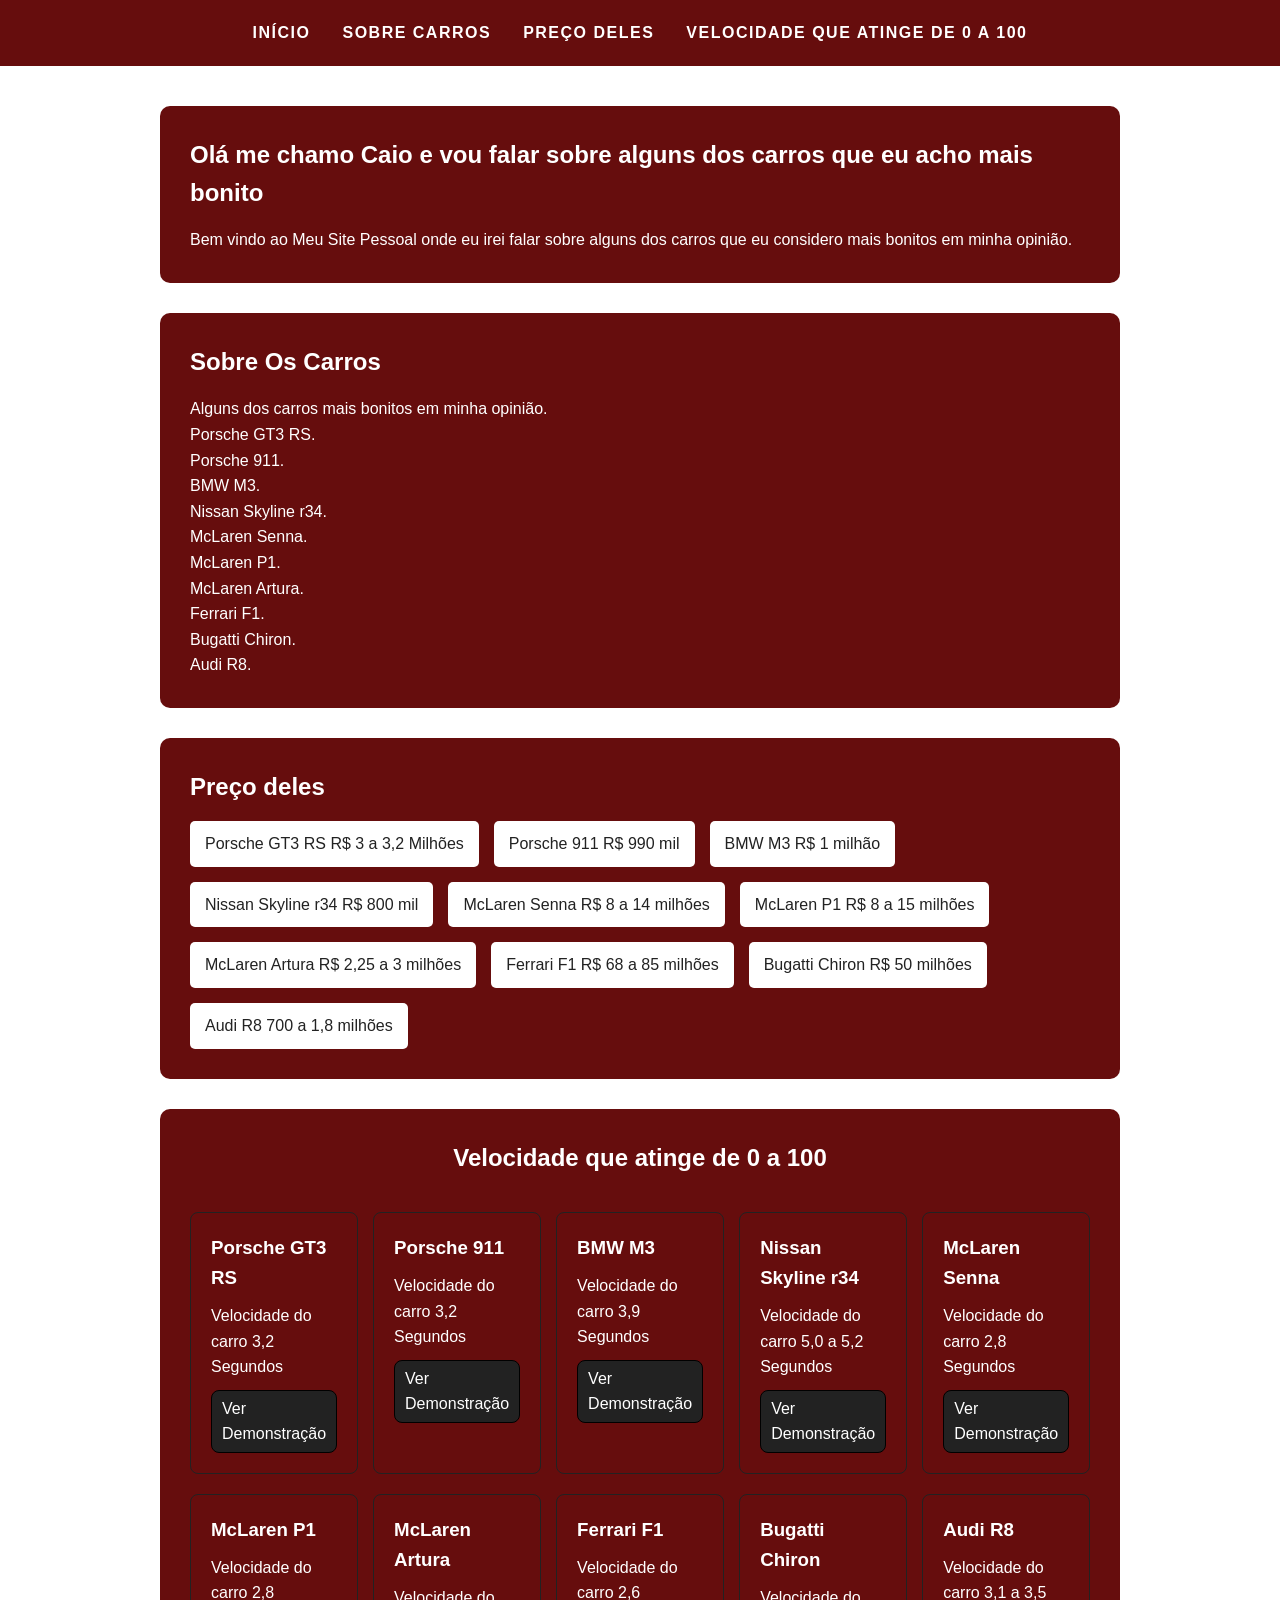
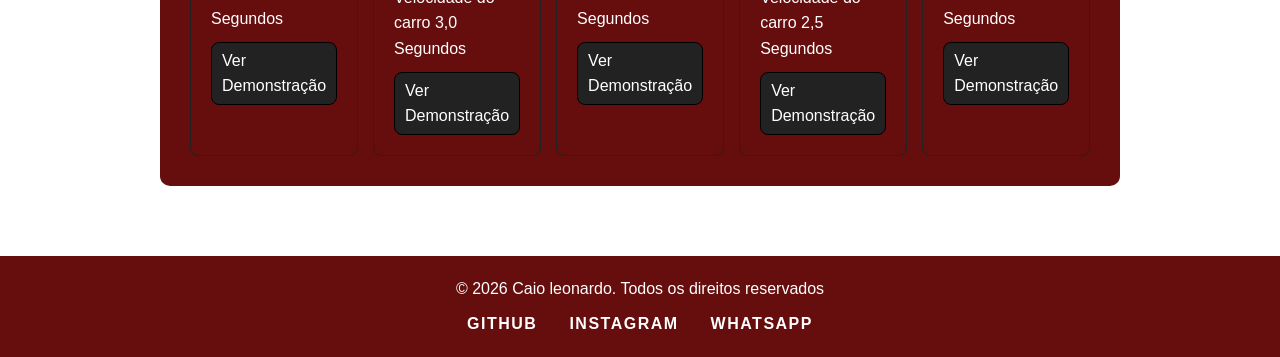
<file: flexbox/index.html>
<!DOCTYPE html>
<html lang="pt-br">
<head>
    <meta charset="UTF-8">
    <meta name="viewport" content="width=device-width, initial-scale=1.0">
    <title>Site Pessoal</title>
    <link rel="stylesheet" href="style.css">
</head>
<body>
    <header>
        <nav class="nav">

          <a href="#inicio">Início</a>
          <a href="#sobre">Sobre Carros</a> 
          <a href="#hobbies">Preço deles</a> 
          <a href="#projetos">Velocidade que atinge de 0 a 100</a> 

        </nav>
    </header>

    <main>
        <section id="inicio">

            <h1>Olá me chamo Caio e vou falar sobre alguns dos carros que eu acho mais bonito</h1>
            <p>Bem vindo ao Meu Site Pessoal onde eu irei falar sobre alguns dos carros que eu considero mais bonitos em minha opinião.</p>

        </section>

        <section id="sobre">

            <h2>Sobre Os Carros</h2>

            <p>Alguns dos carros mais bonitos em minha opinião.</p>

            <p>Porsche GT3 RS.</p>
            <p>Porsche 911.</p>
            <p>BMW M3.</p>
            <p>Nissan Skyline r34.</p>
            <p>McLaren Senna.</p>
            <p>McLaren P1.</p>
            <p>McLaren Artura.</p>
            <p>Ferrari F1.</p>
            <p>Bugatti Chiron.</p>
            <p>Audi R8.</p>

        </section>

        <section id="hobbies">

            <h2>Preço deles</h2>

            <ol>
                <li>Porsche GT3 RS R$ 3 a 3,2 Milhões</li>
                <li>Porsche 911 R$ 990 mil</li>
                <li>BMW M3 R$ 1 milhão</li>
                <li>Nissan Skyline r34 R$ 800 mil</li>
                <li>McLaren Senna R$ 8 a 14 milhões</li>
                <li>McLaren P1 R$ 8 a 15 milhões</li>
                <li>McLaren Artura R$ 2,25 a 3 milhões </li>
                <li>Ferrari F1 R$ 68  a 85 milhões</li>
                <li>Bugatti Chiron R$ 50 milhões</li>
                <li>Audi R8 700 a 1,8 milhões</li>
            </ol>

        </section>

        <section id="projetos">
            <h2 id="meio">Velocidade que atinge de 0 a 100</h2>

            
        <div class="lado-a-lado">

            <article>
                <h3>Porsche GT3 RS</h3>
                <p>Velocidade do carro 3,2 Segundos</p>
                <a href="Gt3.html">Ver Demonstração</a>
            </article>

            <article>
                <h3>Porsche 911</h3>
                <p>Velocidade do carro 3,2 Segundos</p>
                <a href="911.html">Ver Demonstração</a>
            </article>

            <article>
                <h3>BMW M3</h3>
                <p>Velocidade do carro 3,9 Segundos</p>
                <a href="m3.html">Ver Demonstração</a>
            </article>

            <article>
                <h3>Nissan Skyline r34</h3>
                <p>Velocidade do carro 5,0 a 5,2 Segundos</p>
                <a href="r34.html">Ver Demonstração</a>
            </article>

            <article>
                <h3>McLaren Senna</h3>
                <p>Velocidade do carro 2,8 Segundos</p>
                <a href="senna.html">Ver Demonstração</a>
            </article>

                </div>
                 <div class="lado-a-lado">

            <article>
                <h3>McLaren P1</h3>
                <p>Velocidade do carro 2,8 Segundos</p>
                <a href="p1.html">Ver Demonstração</a>
            </article>

            <article>
                <h3>McLaren Artura</h3>
                <p>Velocidade do carro 3,0 Segundos</p>
                <a href="artura.html">Ver Demonstração</a>
            </article>

            <article>
                <h3>Ferrari F1</h3>
                <p>Velocidade do carro 2,6 Segundos</p>
                <a href="f1.html">Ver Demonstração</a>
            </article>

            <article>
                <h3>Bugatti Chiron</h3>
                <p>Velocidade do carro 2,5 Segundos</p>
                <a href="Chiron.html">Ver Demonstração</a>
            </article>

            <article>
                <h3>Audi R8</h3>
                <p>Velocidade do carro 3,1 a 3,5 Segundos</p>
                <a href="r8.html">Ver Demonstração</a>
            </article>

            </div>

        </section>

    </main>

    <footer>
        <p>&copy; 2026 Caio leonardo. Todos os direitos reservados</p>

        <nav class="nav">
            <a href="#">GitHub</a>
            <a href="https://instagram.com/caioz4m">Instagram</a>
            <a href="https://wa.me/5543991363825" target="_blank">Whatsapp</a>
        </nav>
    </footer>

</body>
</html>
</file>
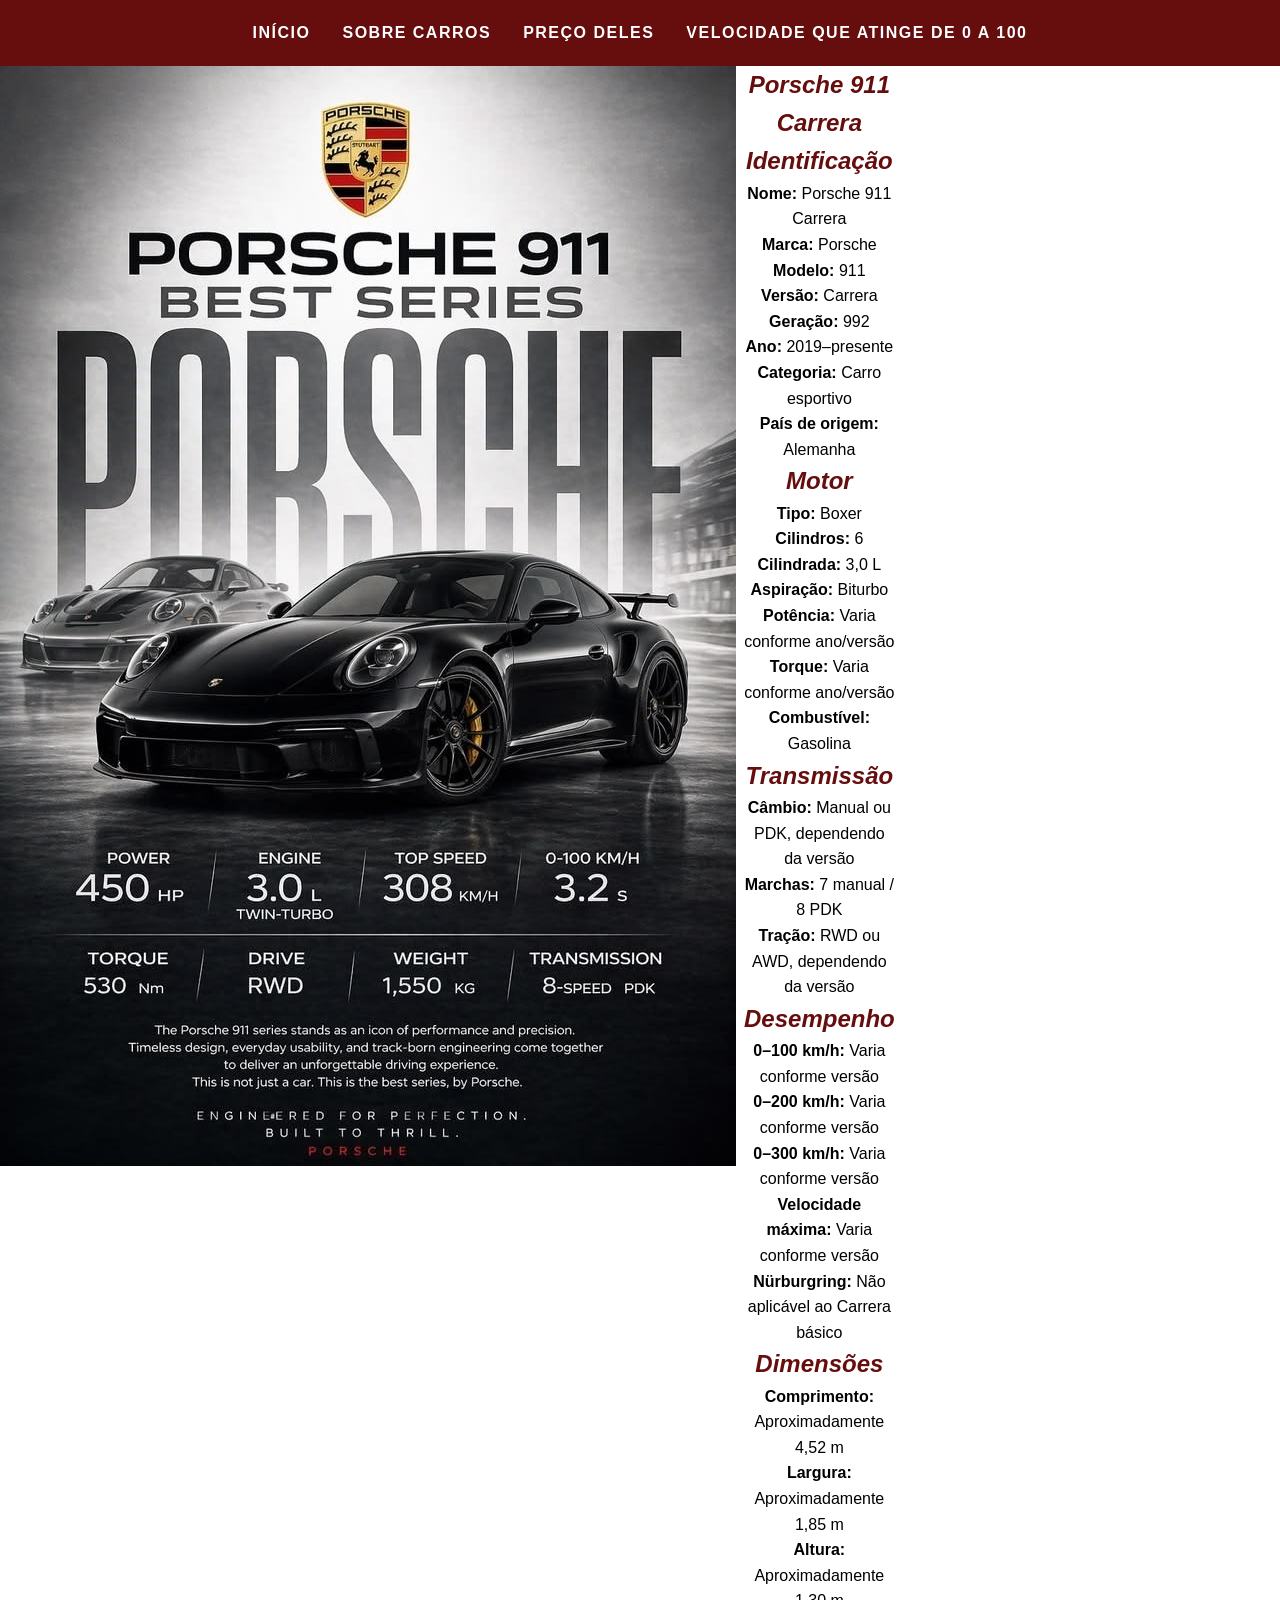
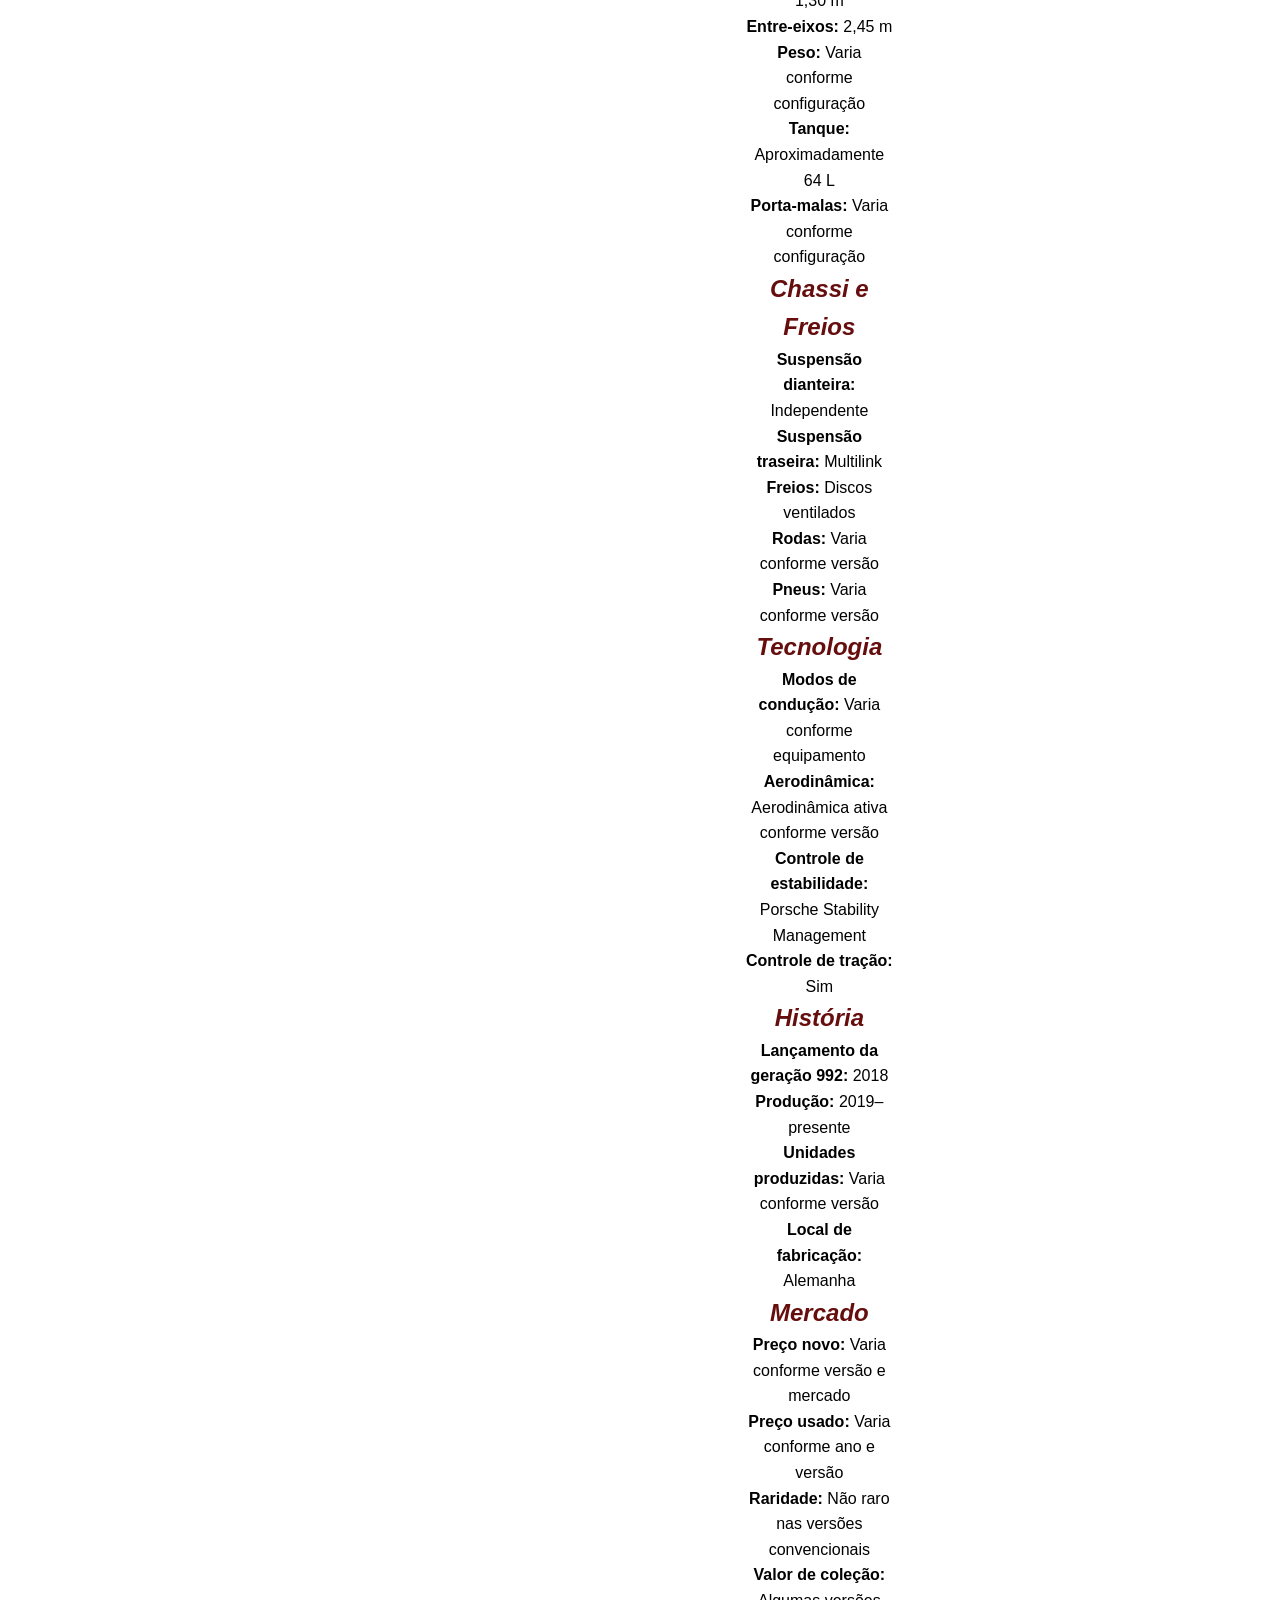
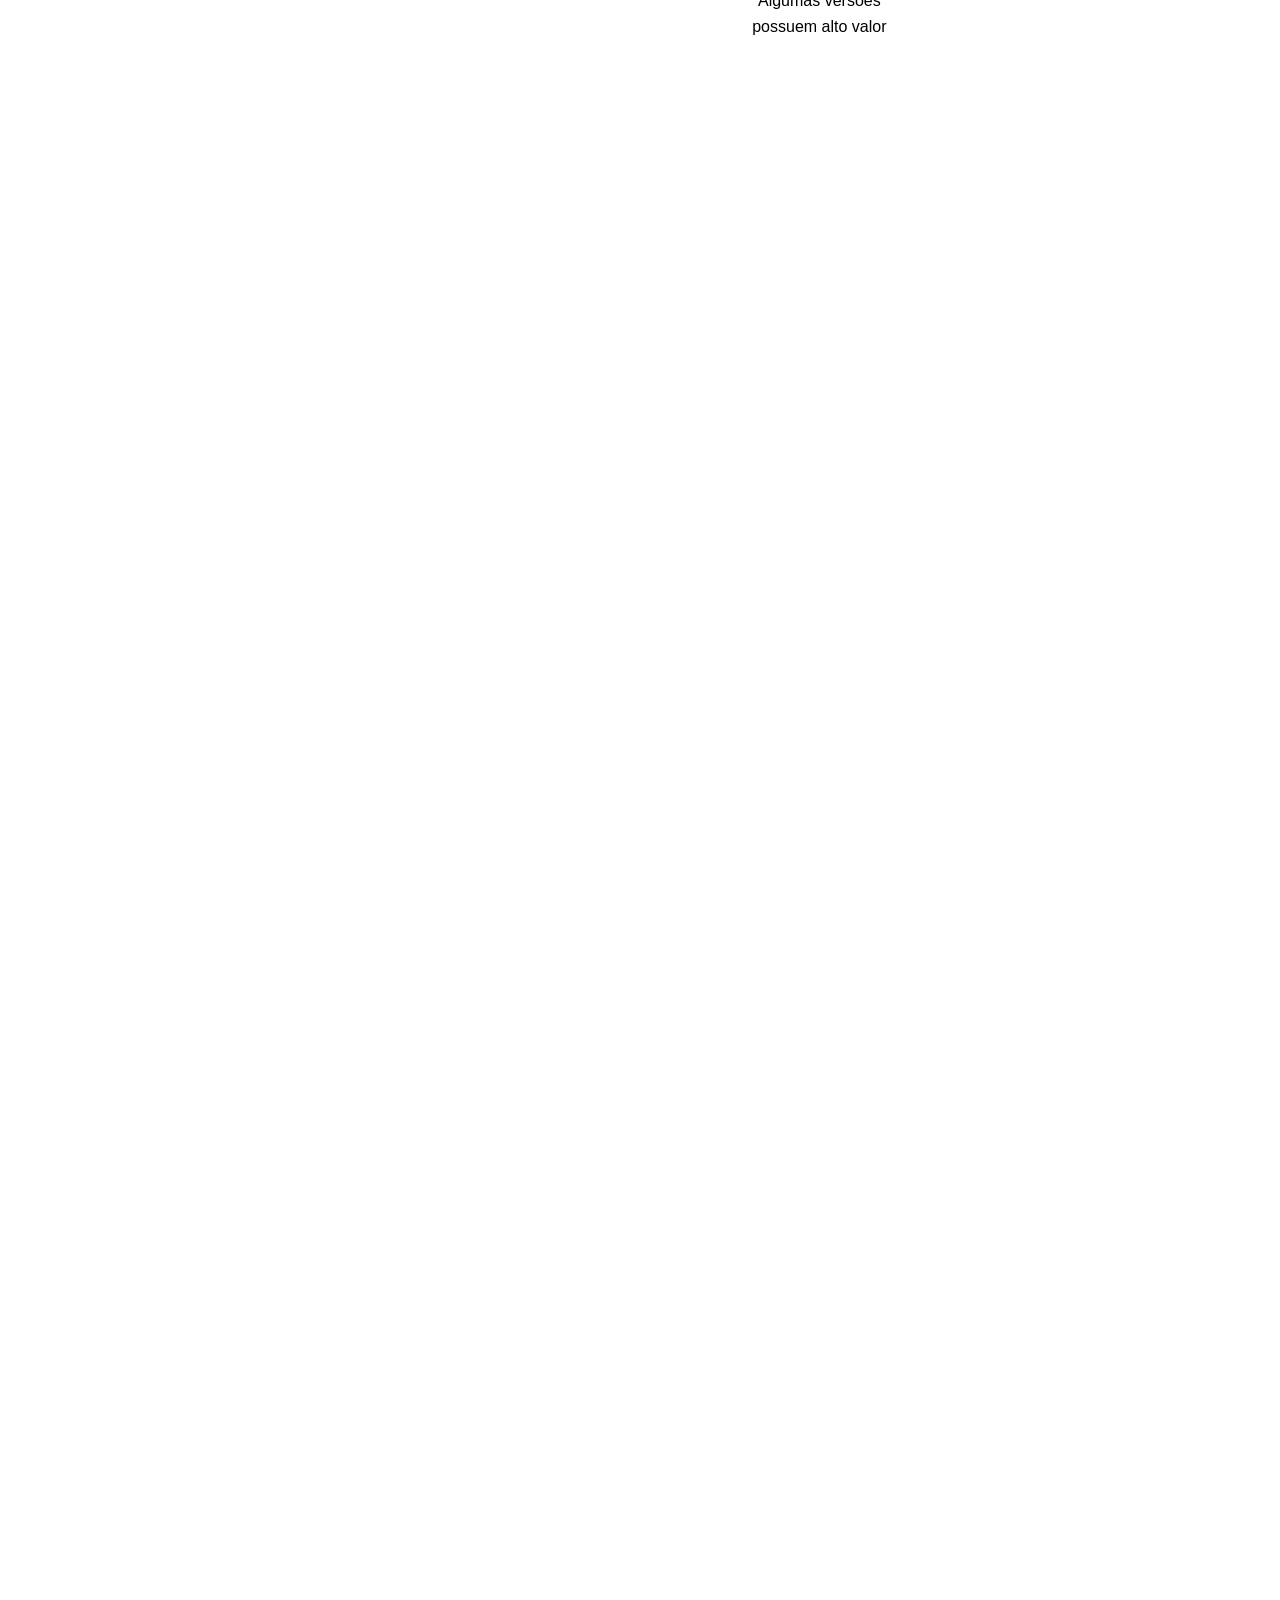
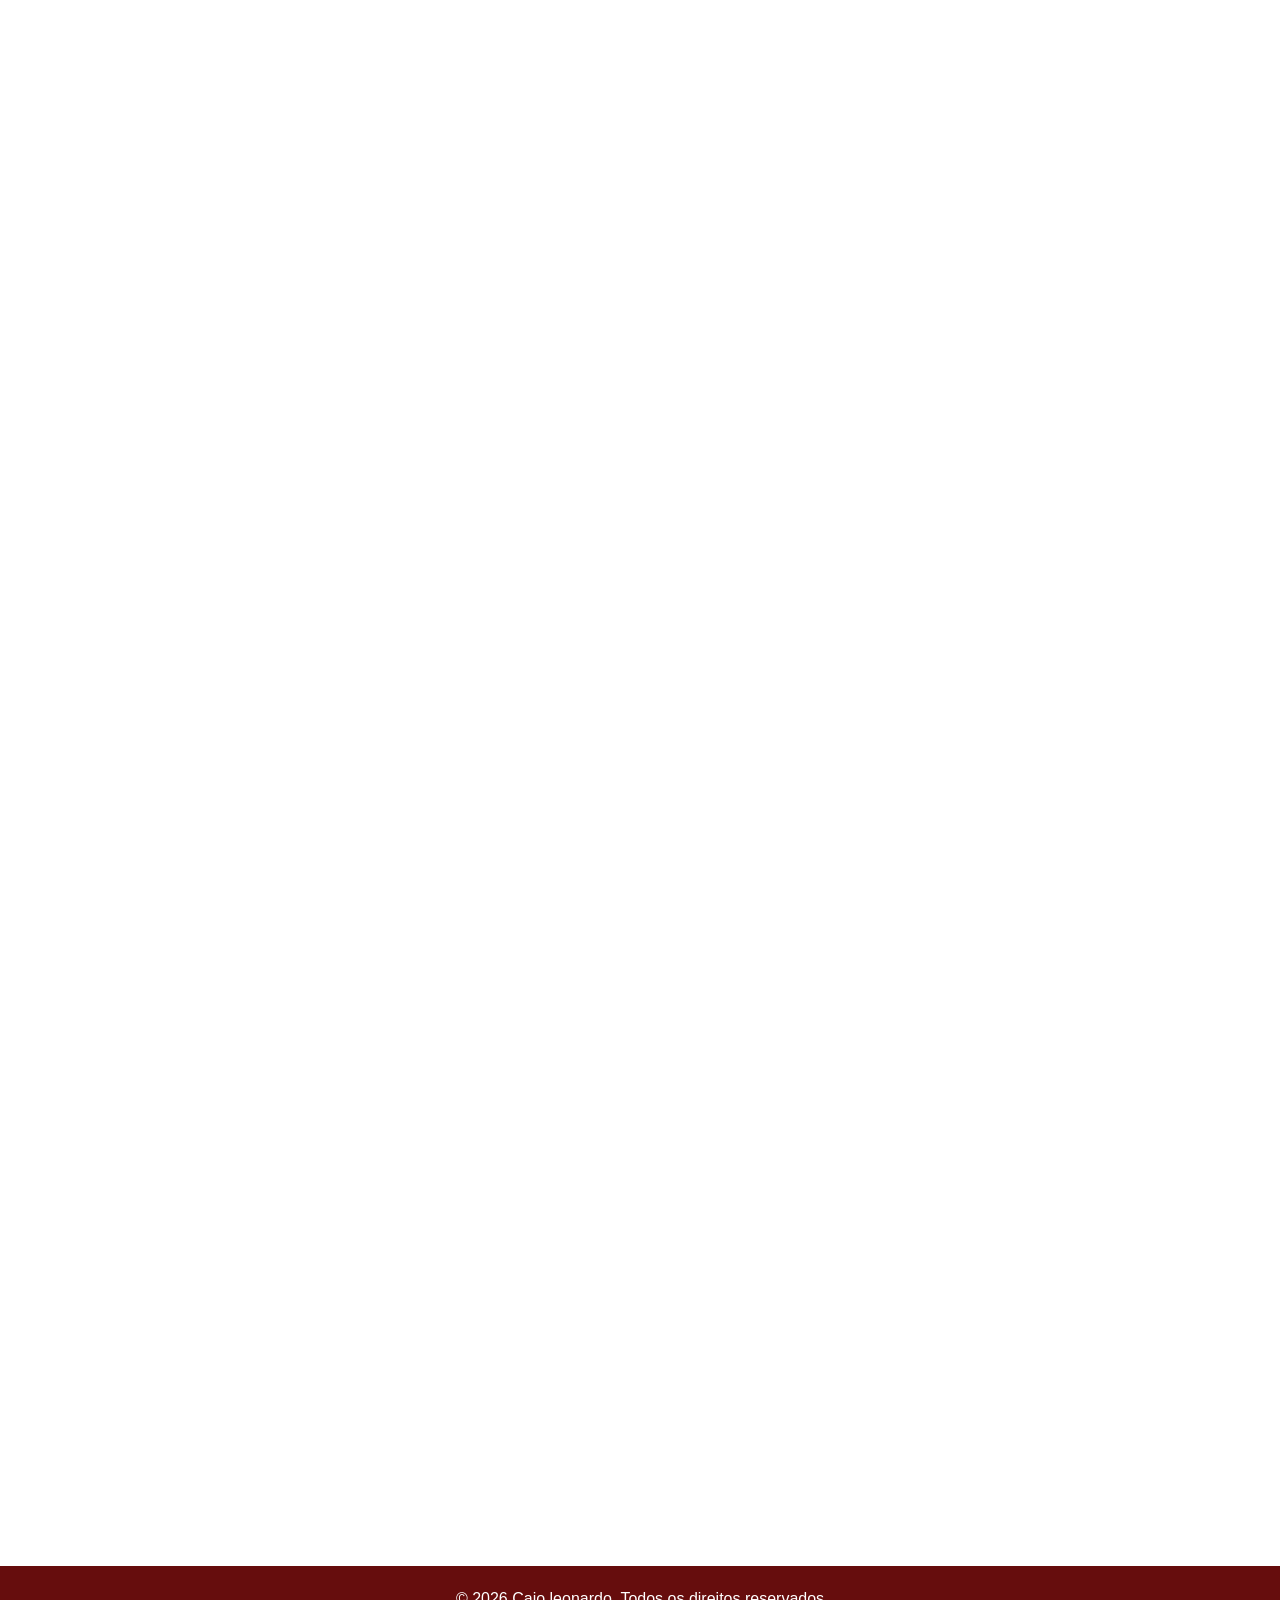
<file: flexbox/911.html>
<!DOCTYPE html>
<html lang="pt-br">

<head>
    <meta charset="UTF-8">
    <meta name="viewport" content="width=device-width, initial-scale=1.0">
    <title>Porsche 911</title>
    <link rel="stylesheet" href="carros.css">
</head>

<body>
    <header>
        <nav class="nav">

            <a href="index.html#inicio">Início</a>
            <a href="index.html#sobre">Sobre Carros</a>
            <a href="index.html#hobbies">Preço deles</a>
            <a href="index.html#projetos">Velocidade que atinge de 0 a 100</a>

        </nav>

    </header>

    <main>
        <div class="pagina">

            <img class="foto" src="imagens/911 2.0.jpg" alt="">

            <div class="texto-carros">

                <section>

                    <div class="div2">

                        <div class="titulo">

                            <h1>Porsche 911 Carrera</h1>

                        </div>
                    </div>

                    <div class="div3">
                        <div class="titulo">


                            <h2>Identificação</h2>
                        </div>


                        <p><strong>Nome:</strong> Porsche 911 Carrera</p>
                        <p><strong>Marca:</strong> Porsche</p>
                        <p><strong>Modelo:</strong> 911</p>
                        <p><strong>Versão:</strong> Carrera</p>
                        <p><strong>Geração:</strong> 992</p>
                        <p><strong>Ano:</strong> 2019–presente</p>
                        <p><strong>Categoria:</strong> Carro esportivo</p>
                        <p><strong>País de origem:</strong> Alemanha</p>

                        <div class="titulo">
                            <h2>Motor</h2>
                        </div>

                        <p><strong>Tipo:</strong> Boxer</p>
                        <p><strong>Cilindros:</strong> 6</p>
                        <p><strong>Cilindrada:</strong> 3,0 L</p>
                        <p><strong>Aspiração:</strong> Biturbo</p>
                        <p><strong>Potência:</strong> Varia conforme ano/versão</p>
                        <p><strong>Torque:</strong> Varia conforme ano/versão</p>
                        <p><strong>Combustível:</strong> Gasolina</p>

                        <div class="titulo">
                            <h2>Transmissão</h2>
                        </div>
                        <p><strong>Câmbio:</strong> Manual ou PDK, dependendo da versão</p>
                        <p><strong>Marchas:</strong> 7 manual / 8 PDK</p>
                        <p><strong>Tração:</strong> RWD ou AWD, dependendo da versão</p>

                        <div class="titulo">
                            <h2>Desempenho</h2>
                        </div>

                        <p><strong>0–100 km/h:</strong> Varia conforme versão</p>
                        <p><strong>0–200 km/h:</strong> Varia conforme versão</p>
                        <p><strong>0–300 km/h:</strong> Varia conforme versão</p>
                        <p><strong>Velocidade máxima:</strong> Varia conforme versão</p>
                        <p><strong>Nürburgring:</strong> Não aplicável ao Carrera básico</p>

                    </div>
                    <div class="div4">
                        <div class="titulo">
                            <h2>Dimensões</h2>
                        </div>

                        <p><strong>Comprimento:</strong> Aproximadamente 4,52 m</p>
                        <p><strong>Largura:</strong> Aproximadamente 1,85 m</p>
                        <p><strong>Altura:</strong> Aproximadamente 1,30 m</p>
                        <p><strong>Entre-eixos:</strong> 2,45 m</p>
                        <p><strong>Peso:</strong> Varia conforme configuração</p>
                        <p><strong>Tanque:</strong> Aproximadamente 64 L</p>
                        <p><strong>Porta-malas:</strong> Varia conforme configuração</p>

                        <div class="titulo">
                            <h2>Chassi e Freios</h2>
                        </div>

                        <p><strong>Suspensão dianteira:</strong> Independente</p>
                        <p><strong>Suspensão traseira:</strong> Multilink</p>
                        <p><strong>Freios:</strong> Discos ventilados</p>
                        <p><strong>Rodas:</strong> Varia conforme versão</p>
                        <p><strong>Pneus:</strong> Varia conforme versão</p>

                        <div class="titulo">
                            <h2>Tecnologia</h2>
                        </div>

                        <p><strong>Modos de condução:</strong> Varia conforme equipamento</p>
                        <p><strong>Aerodinâmica:</strong> Aerodinâmica ativa conforme versão</p>
                        <p><strong>Controle de estabilidade:</strong> Porsche Stability Management</p>
                        <p><strong>Controle de tração:</strong> Sim</p>

                        <div class="titulo">
                            <h2>História</h2>
                        </div>

                        <p><strong>Lançamento da geração 992:</strong> 2018</p>
                        <p><strong>Produção:</strong> 2019–presente</p>
                        <p><strong>Unidades produzidas:</strong> Varia conforme versão</p>
                        <p><strong>Local de fabricação:</strong> Alemanha</p>

                        <div class="titulo">
                            <h2>Mercado</h2>
                        </div>

                        <p><strong>Preço novo:</strong> Varia conforme versão e mercado</p>
                        <p><strong>Preço usado:</strong> Varia conforme ano e versão</p>
                        <p><strong>Raridade:</strong> Não raro nas versões convencionais</p>
                        <p><strong>Valor de coleção:</strong> Algumas versões possuem alto valor</p>


                </section>
            </div>
        </div>
        </div>
    </main>
    </div>
    <footer>
        <p>&copy; 2026 Caio leonardo. Todos os direitos reservados</p>
        <nav class="nav">
            <a href="#">GitHub</a>
            <a href="https://instagram.com/caioz4m">Instagram</a>
            <a href="https://wa.me/5543991363825" target="_blank">Whatsapp</a>
        </nav>
    </footer>

</body>

</html>
</file>
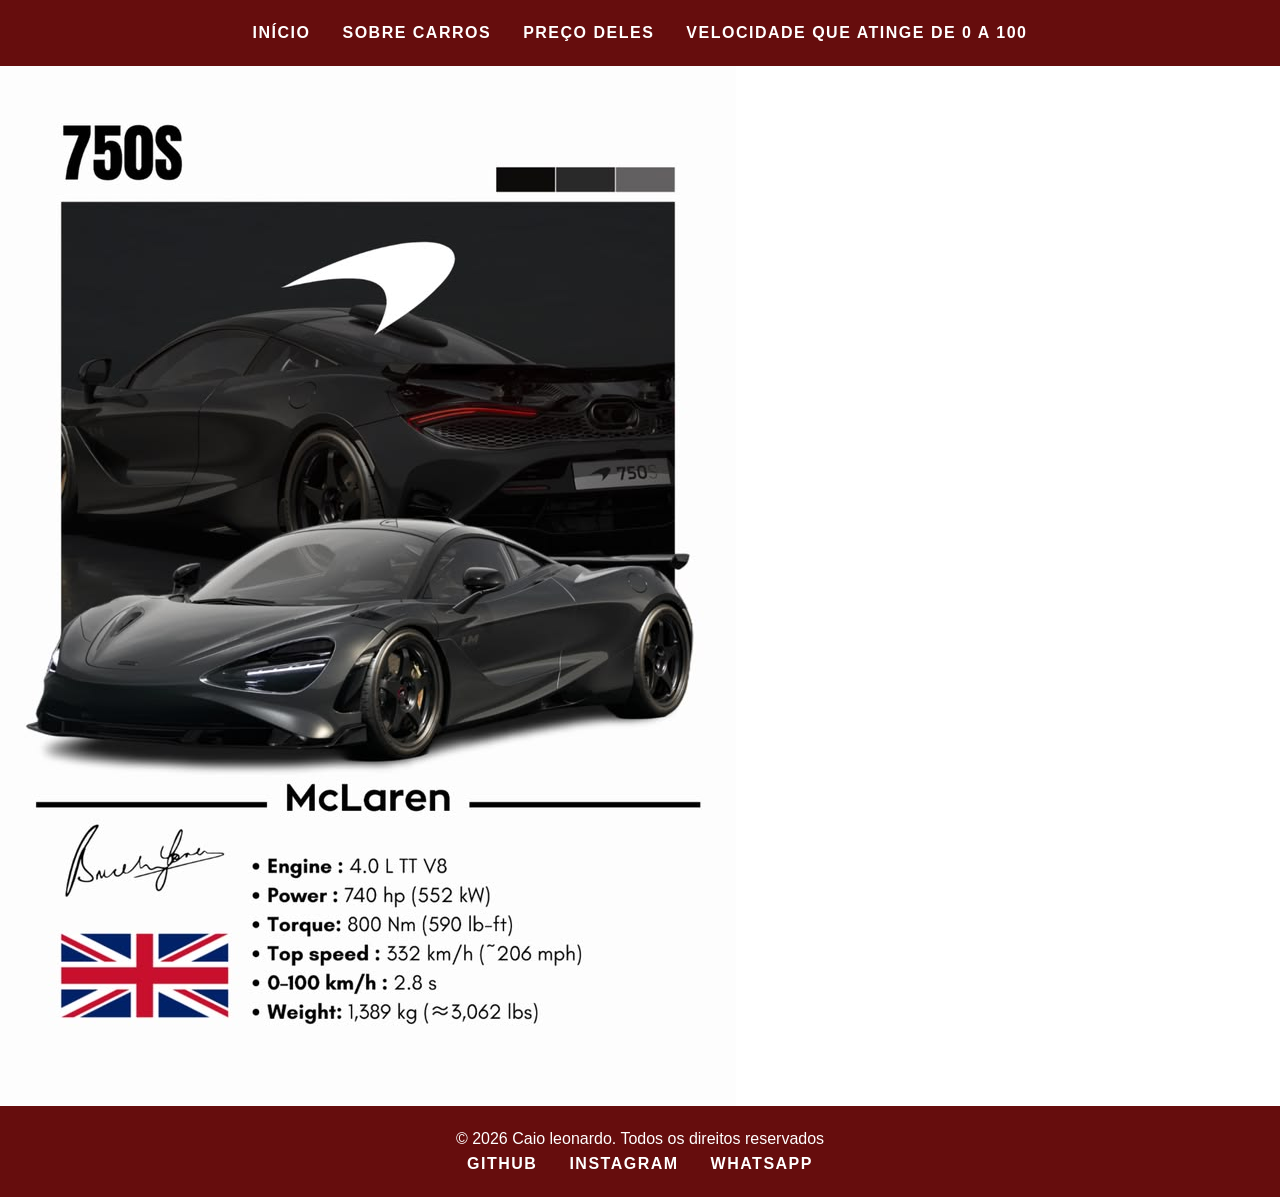
<file: flexbox/artura.html>
<!DOCTYPE html>
<html lang="pt-br">
<head>
    <meta charset="UTF-8">
    <meta name="viewport" content="width=device-width, initial-scale=1.0">
    <title>McLaren Artura</title>
    <link rel="stylesheet" href="carros.css">
</head>
<body>
     <header>
        <nav class="nav">

          <a href="index.html#inicio">Início</a>
          <a href="index.html#sobre">Sobre Carros</a> 
          <a href="index.html#hobbies">Preço deles</a> 
          <a href="index.html#projetos">Velocidade que atinge de 0 a 100</a>    

        </nav>

    </header>

 <main>
        <img class="foto" src="imagens/artura.jpg" alt="">
    </main>

    <footer>
        <p>&copy; 2026 Caio leonardo. Todos os direitos reservados</p>

        <nav class="nav">
            <a href="#">GitHub</a>
            <a href="https://instagram.com/caioz4m">Instagram</a>
            <a href="https://wa.me/5543991363825" target="_blank">Whatsapp</a>
        </nav>
    </footer>
    
</body>
</html>
</file>
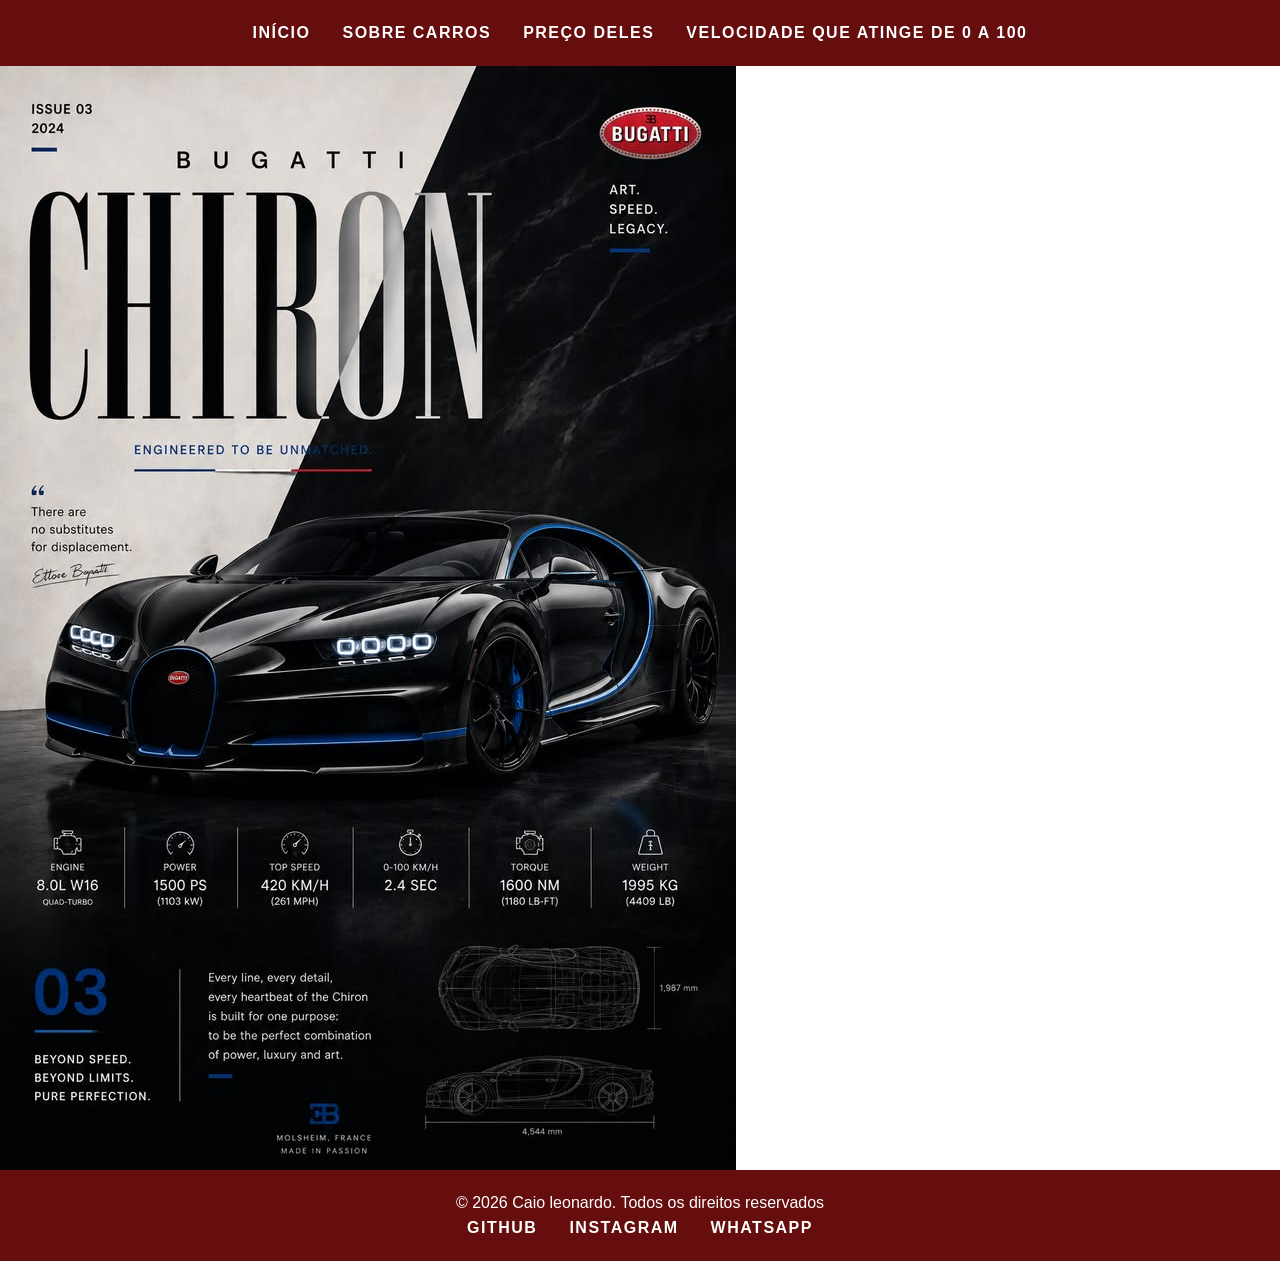
<file: flexbox/Chiron.html>
<!DOCTYPE html>
<html lang="pt-br">
<head>
    <meta charset="UTF-8">
    <meta name="viewport" content="width=device-width, initial-scale=1.0">
    <title>Bugatti Chiron</title>
    <link rel="stylesheet" href="carros.css">
</head>
<body>
     <header>
        <nav class="nav">

          <a href="index.html#inicio">Início</a>
          <a href="index.html#sobre">Sobre Carros</a> 
          <a href="index.html#hobbies">Preço deles</a> 
          <a href="index.html#projetos">Velocidade que atinge de 0 a 100</a> 

        </nav>

    </header>

 <main>
        <img class="foto" src="imagens/Bugatti.jpg" alt="">
    </main>

    <footer>
        <p>&copy; 2026 Caio leonardo. Todos os direitos reservados</p>

        <nav class="nav">
            <a href="#">GitHub</a>
            <a href="https://instagram.com/caioz4m">Instagram</a>
            <a href="https://wa.me/5543991363825" target="_blank">Whatsapp</a>
        </nav>
    </footer>
    
</body>
</html>
736x1020
</file>
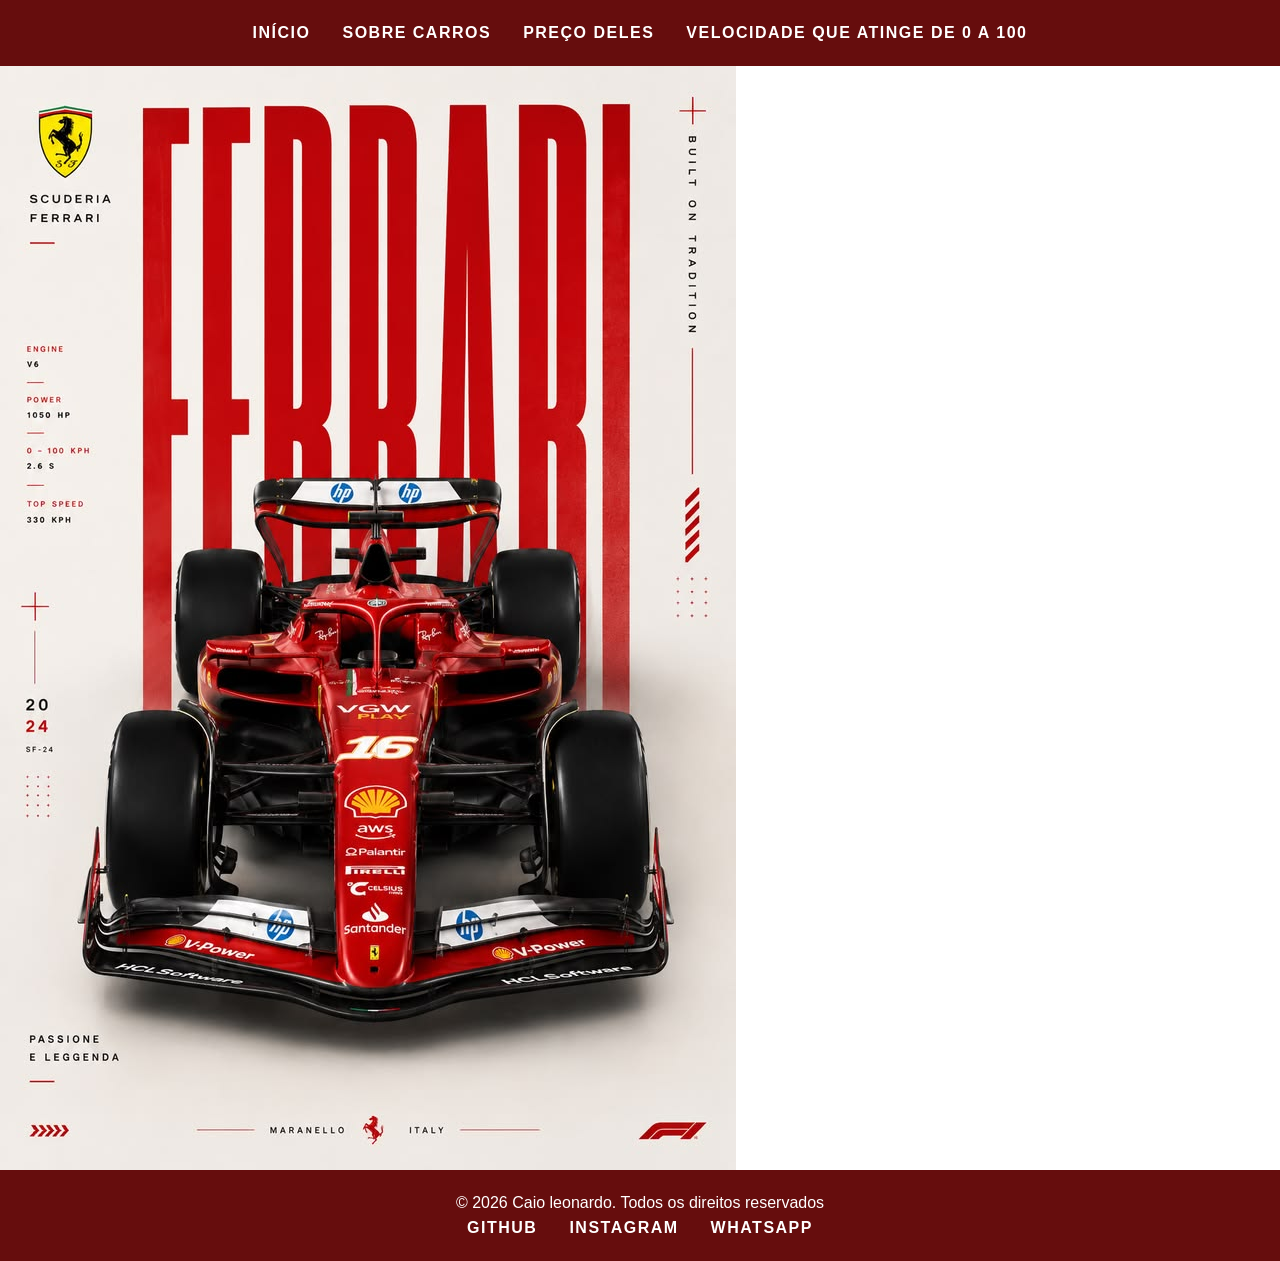
<file: flexbox/f1.html>
<!DOCTYPE html>
<html lang="pt-br">
<head>
    <meta charset="UTF-8">
    <meta name="viewport" content="width=device-width, initial-scale=1.0">
    <title>Ferrari F1</title>
    <link rel="stylesheet" href="carros.css">
</head>
<body>
     <header>
        <nav class="nav">

          <a href="index.html#inicio">Início</a>
          <a href="index.html#sobre">Sobre Carros</a> 
          <a href="index.html#hobbies">Preço deles</a> 
          <a href="index.html#projetos">Velocidade que atinge de 0 a 100</a> 

        </nav>

    </header>

 <main>
        <img class="foto" src="imagens/F1.jpg" alt="">
    </main>

    <footer>
        <p>&copy; 2026 Caio leonardo. Todos os direitos reservados</p>

        <nav class="nav">
            <a href="#">GitHub</a>
            <a href="https://instagram.com/caioz4m">Instagram</a>
            <a href="https://wa.me/5543991363825" target="_blank">Whatsapp</a>
        </nav>
    </footer>
    
</body>
</html>
</file>
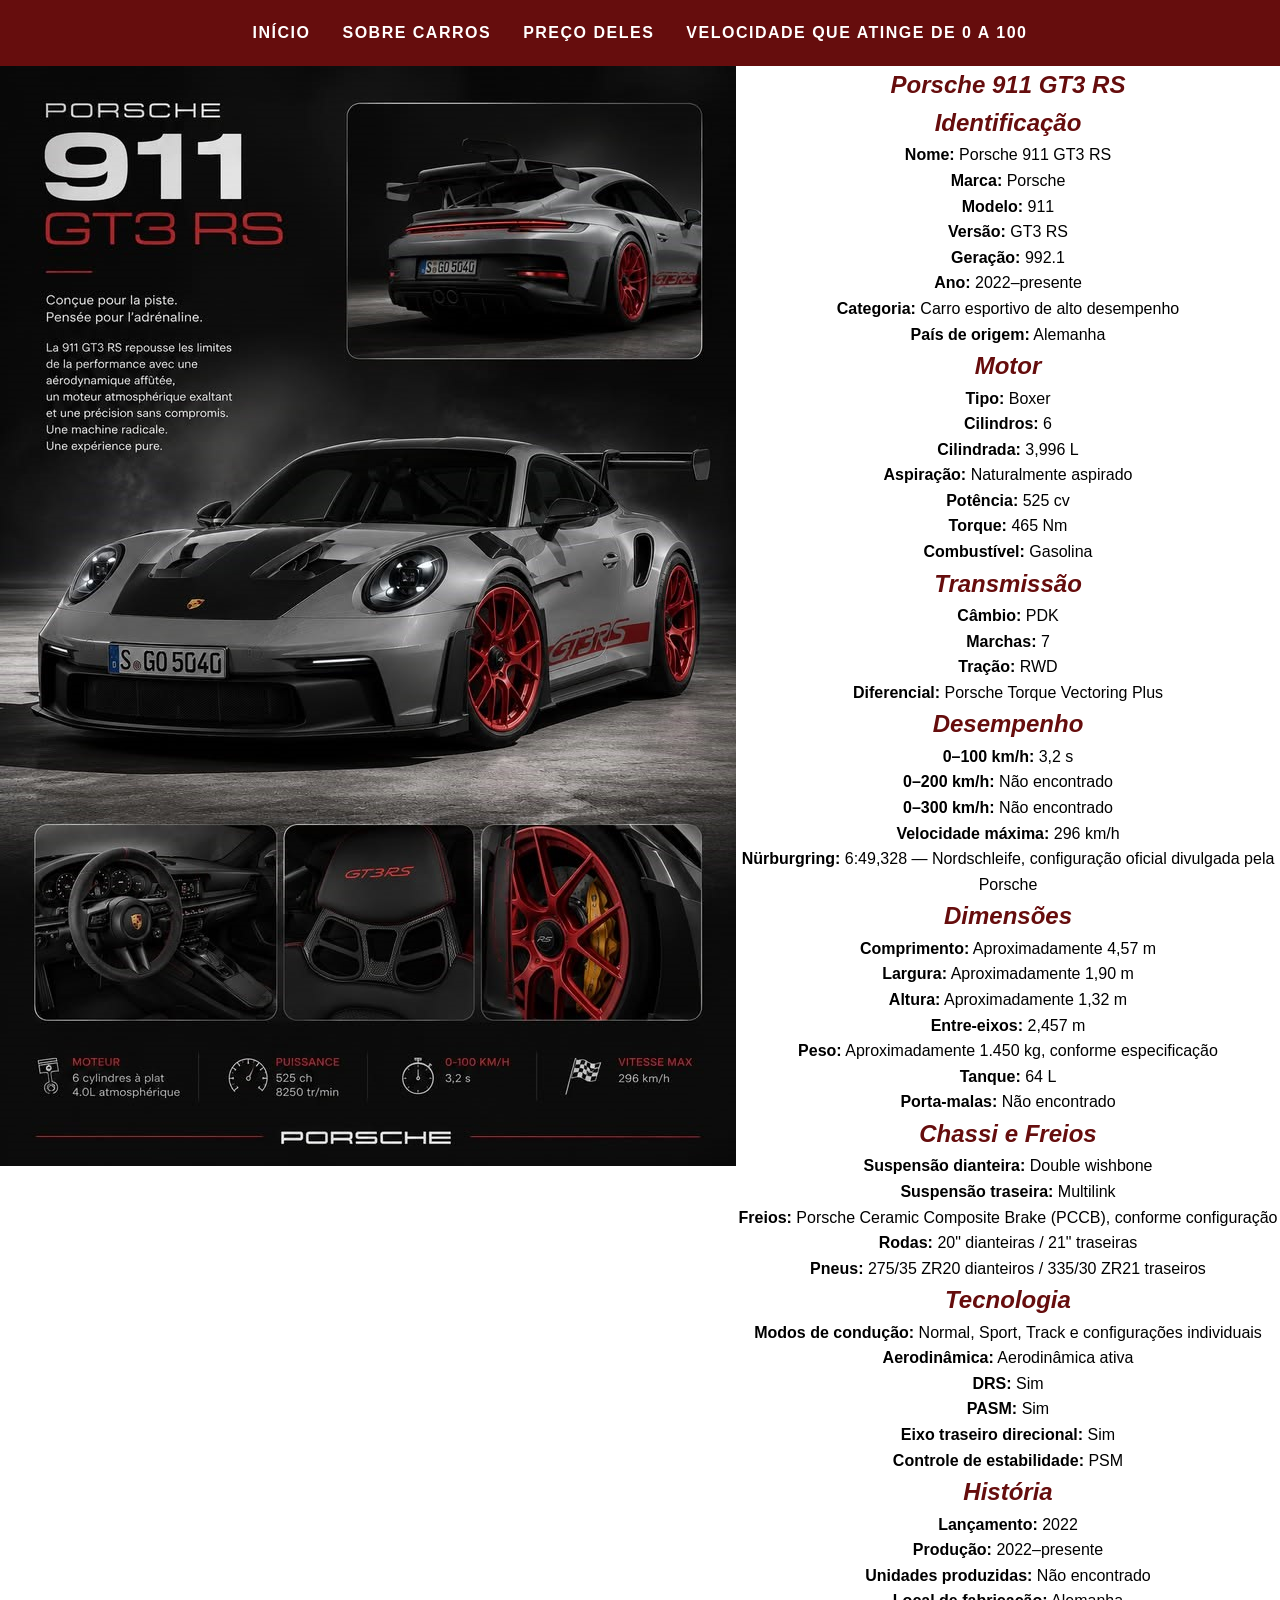
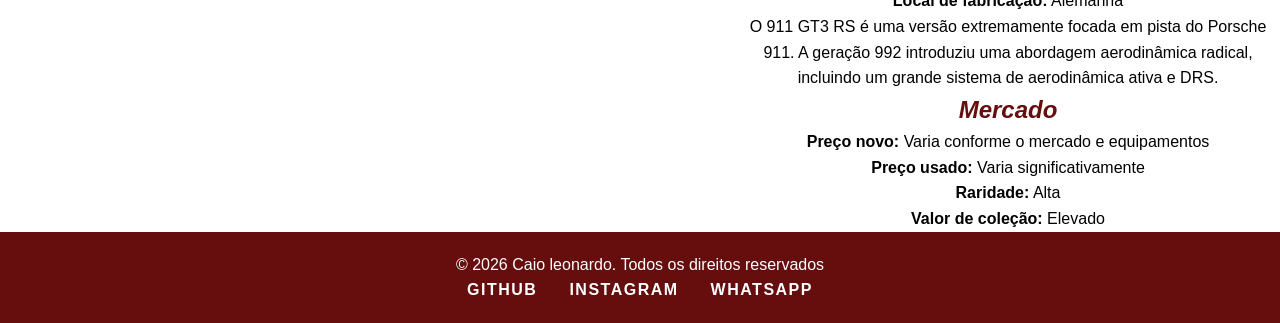
<file: flexbox/Gt3.html>
<!DOCTYPE html>
<html lang="pt-br">

<head>
    <meta charset="UTF-8">
    <meta name="viewport" content="width=device-width, initial-scale=1.0">
    <title>Porsche GT3 RS</title>
    <link rel="stylesheet" href="carros.css">
</head>

<body>
    <header>
        <nav class="nav">

            <a href="index.html#inicio">Início</a>
            <a href="index.html#sobre">Sobre Carros</a>
            <a href="index.html#hobbies">Preço deles</a>
            <a href="index.html#projetos">Velocidade que atinge de 0 a 100</a>

        </nav>

    </header>

    <main>
        <section class="foto">
        <div class="imagens">
            <img class="foto" src="imagens/GT3.jpg" alt="">
        </div>
        <div class="texto-carros">
            <div class="titulo">
            <h1>Porsche 911 GT3 RS</h1>
        </div>

            <div class="titulo">
                <h2>Identificação</h2>
            </div>

            <p><strong>Nome:</strong> Porsche 911 GT3 RS</p>
            <p><strong>Marca:</strong> Porsche</p>
            <p><strong>Modelo:</strong> 911</p>
            <p><strong>Versão:</strong> GT3 RS</p>
            <p><strong>Geração:</strong> 992.1</p>
            <p><strong>Ano:</strong> 2022–presente</p>
            <p><strong>Categoria:</strong> Carro esportivo de alto desempenho</p>
            <p><strong>País de origem:</strong> Alemanha</p>

            <div class="titulo">
                <h2>Motor</h2>
            </div>

            <p><strong>Tipo:</strong> Boxer</p>
            <p><strong>Cilindros:</strong> 6</p>
            <p><strong>Cilindrada:</strong> 3,996 L</p>
            <p><strong>Aspiração:</strong> Naturalmente aspirado</p>
            <p><strong>Potência:</strong> 525 cv</p>
            <p><strong>Torque:</strong> 465 Nm</p>
            <p><strong>Combustível:</strong> Gasolina</p>

            <div class="titulo">
                <h2>Transmissão</h2>
            </div>

            <p><strong>Câmbio:</strong> PDK</p>
            <p><strong>Marchas:</strong> 7</p>
            <p><strong>Tração:</strong> RWD</p>
            <p><strong>Diferencial:</strong> Porsche Torque Vectoring Plus</p>

            <div class="titulo">
                <h2>Desempenho</h2>
            </div>

            <p><strong>0–100 km/h:</strong> 3,2 s</p>
            <p><strong>0–200 km/h:</strong> Não encontrado</p>
            <p><strong>0–300 km/h:</strong> Não encontrado</p>
            <p><strong>Velocidade máxima:</strong> 296 km/h</p>
            <p><strong>Nürburgring:</strong> 6:49,328 — Nordschleife, configuração oficial divulgada pela Porsche</p>

            <div class="titulo">
                <h2>Dimensões</h2>
            </div>

            <p><strong>Comprimento:</strong> Aproximadamente 4,57 m</p>
            <p><strong>Largura:</strong> Aproximadamente 1,90 m</p>
            <p><strong>Altura:</strong> Aproximadamente 1,32 m</p>
            <p><strong>Entre-eixos:</strong> 2,457 m</p>
            <p><strong>Peso:</strong> Aproximadamente 1.450 kg, conforme especificação</p>
            <p><strong>Tanque:</strong> 64 L</p>
            <p><strong>Porta-malas:</strong> Não encontrado</p>

            <div class="titulo">
                <h2>Chassi e Freios</h2>
            </div>

            <p><strong>Suspensão dianteira:</strong> Double wishbone</p>
            <p><strong>Suspensão traseira:</strong> Multilink</p>
            <p><strong>Freios:</strong> Porsche Ceramic Composite Brake (PCCB), conforme configuração</p>
            <p><strong>Rodas:</strong> 20" dianteiras / 21" traseiras</p>
            <p><strong>Pneus:</strong> 275/35 ZR20 dianteiros / 335/30 ZR21 traseiros</p>

            <div class="titulo">
                <h2>Tecnologia</h2>
            </div>

            <p><strong>Modos de condução:</strong> Normal, Sport, Track e configurações individuais</p>
            <p><strong>Aerodinâmica:</strong> Aerodinâmica ativa</p>
            <p><strong>DRS:</strong> Sim</p>
            <p><strong>PASM:</strong> Sim</p>
            <p><strong>Eixo traseiro direcional:</strong> Sim</p>
            <p><strong>Controle de estabilidade:</strong> PSM</p>

            <div class="titulo">
                <h2>História</h2>
            </div>

            <p><strong>Lançamento:</strong> 2022</p>
            <p><strong>Produção:</strong> 2022–presente</p>
            <p><strong>Unidades produzidas:</strong> Não encontrado</p>
            <p><strong>Local de fabricação:</strong> Alemanha</p>

            <p>
                O 911 GT3 RS é uma versão extremamente focada em pista do Porsche 911.
                A geração 992 introduziu uma abordagem aerodinâmica radical, incluindo
                um grande sistema de aerodinâmica ativa e DRS.
            </p>

            <div class="titulo">
                <h2>Mercado</h2>
            </div>

            <p><strong>Preço novo:</strong> Varia conforme o mercado e equipamentos</p>
            <p><strong>Preço usado:</strong> Varia significativamente</p>
            <p><strong>Raridade:</strong> Alta</p>
            <p><strong>Valor de coleção:</strong> Elevado</p>
        </div>
        </section>
    </main>

    <footer>
        <p>&copy; 2026 Caio leonardo. Todos os direitos reservados</p>

        <nav class="nav">
            <a href="#">GitHub</a>
            <a href="https://instagram.com/caioz4m">Instagram</a>
            <a href="https://wa.me/5543991363825" target="_blank">Whatsapp</a>
        </nav>
    </footer>

</body>

</html>
</file>
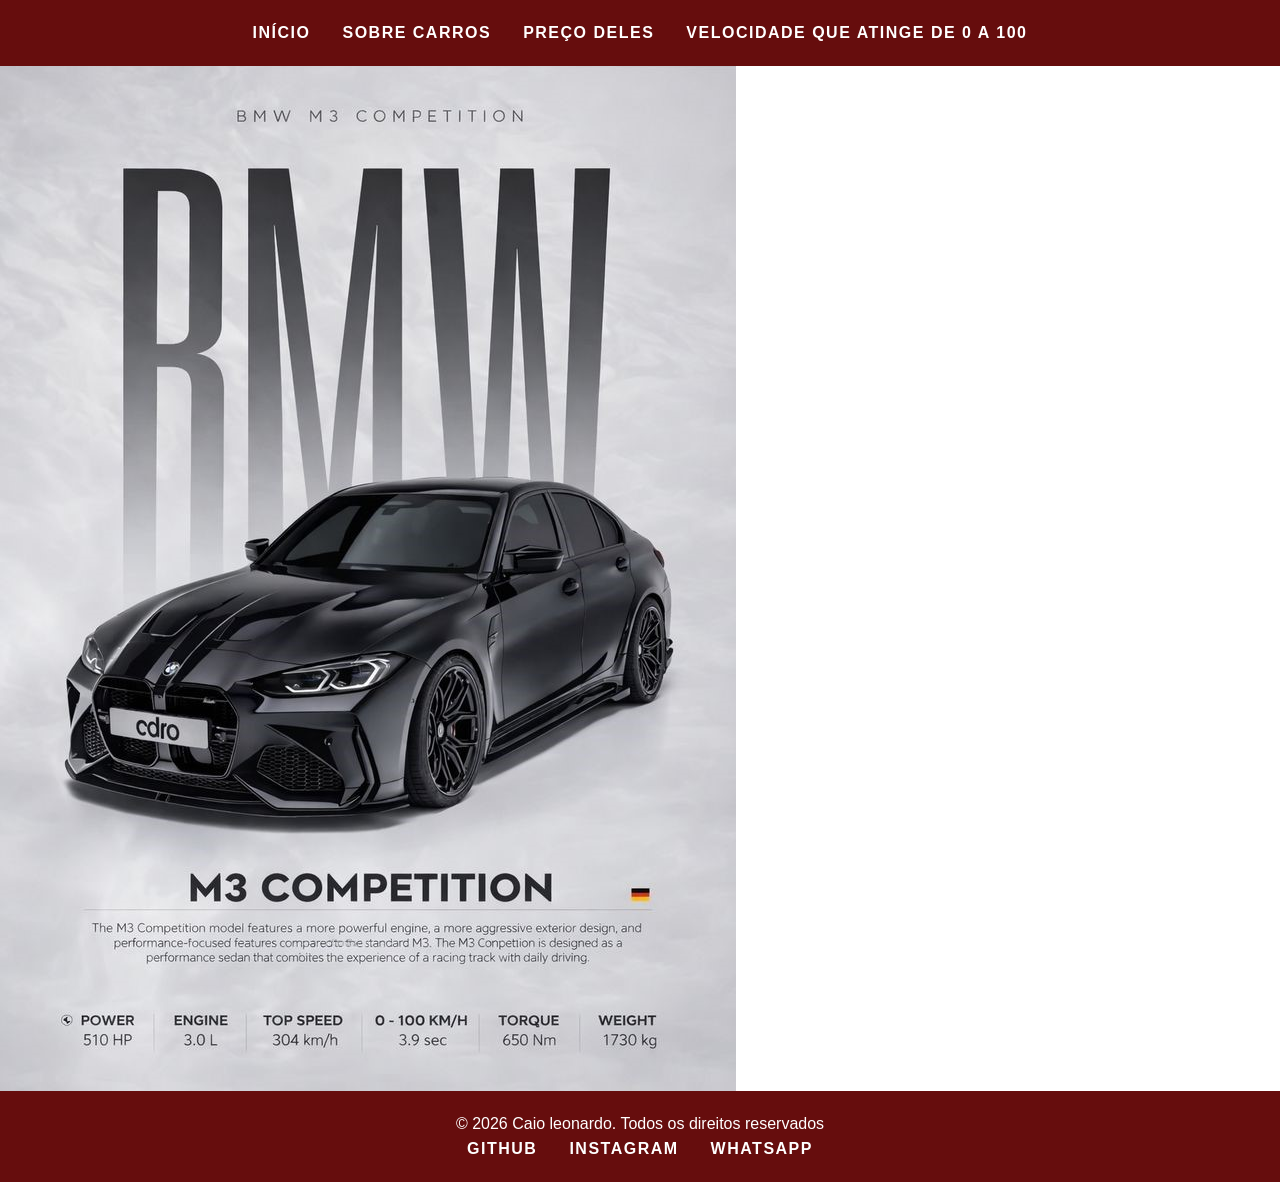
<file: flexbox/m3.html>
<!DOCTYPE html>
<html lang="pt-br">
<head>
    <meta charset="UTF-8">
    <meta name="viewport" content="width=device-width, initial-scale=1.0">
    <title>BMW M3</title>
    <link rel="stylesheet" href="carros.css">
</head>

<body>

     <header>

        <nav class="nav">

          <a href="index.html#inicio">Início</a>
          <a href="index.html#sobre">Sobre Carros</a> 
          <a href="index.html#hobbies">Preço deles</a> 
          <a href="index.html#projetos">Velocidade que atinge de 0 a 100</a> 

        </nav>

    </header>

    <main>
        <img class="foto" src="imagens/BMW M3.jpg" alt="">
    </main>

    <footer>

        <p>&copy; 2026 Caio leonardo. Todos os direitos reservados</p>

        <nav class="nav">
            <a href="#">GitHub</a>
            <a href="https://instagram.com/caioz4m">Instagram</a>
            <a href="https://wa.me/5543991363825" target="_blank">Whatsapp</a>
        </nav>

    </footer>
    
</body>
</html>
</file>
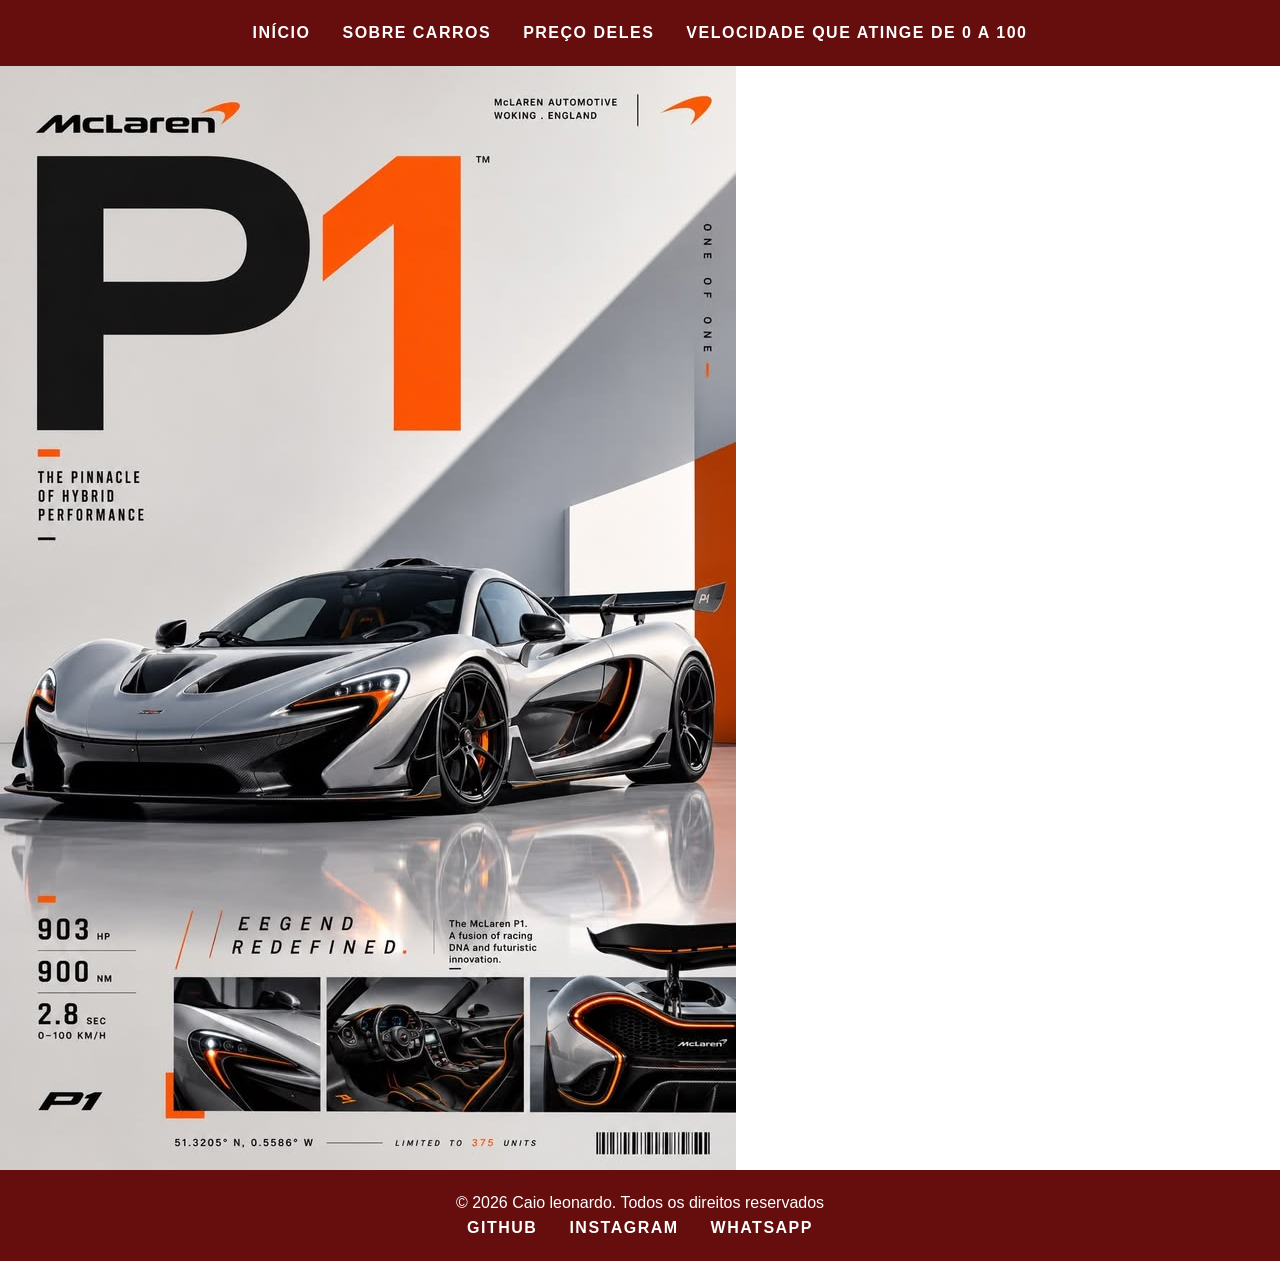
<file: flexbox/p1.html>
<!DOCTYPE html>
<html lang="pt-br">
<head>
    <meta charset="UTF-8">
    <meta name="viewport" content="width=device-width, initial-scale=1.0">
    <title>McLaren P1</title>
    <link rel="stylesheet" href="carros.css">
</head>
<body>
     <header>
        <nav class="nav">

          <a href="index.html#inicio">Início</a>
          <a href="index.html#sobre">Sobre Carros</a> 
          <a href="index.html#hobbies">Preço deles</a> 
          <a href="index.html#projetos">Velocidade que atinge de 0 a 100</a> 

        </nav>

    </header>

 <main>
        <img class="foto" src="imagens/P1.jpg" alt="">
    </main>

    <footer>
        <p>&copy; 2026 Caio leonardo. Todos os direitos reservados</p>

        <nav class="nav">
            <a href="#">GitHub</a>
            <a href="https://instagram.com/caioz4m">Instagram</a>
            <a href="https://wa.me/5543991363825" target="_blank">Whatsapp</a>
        </nav>
    </footer>
    
</body>
</html>
</file>
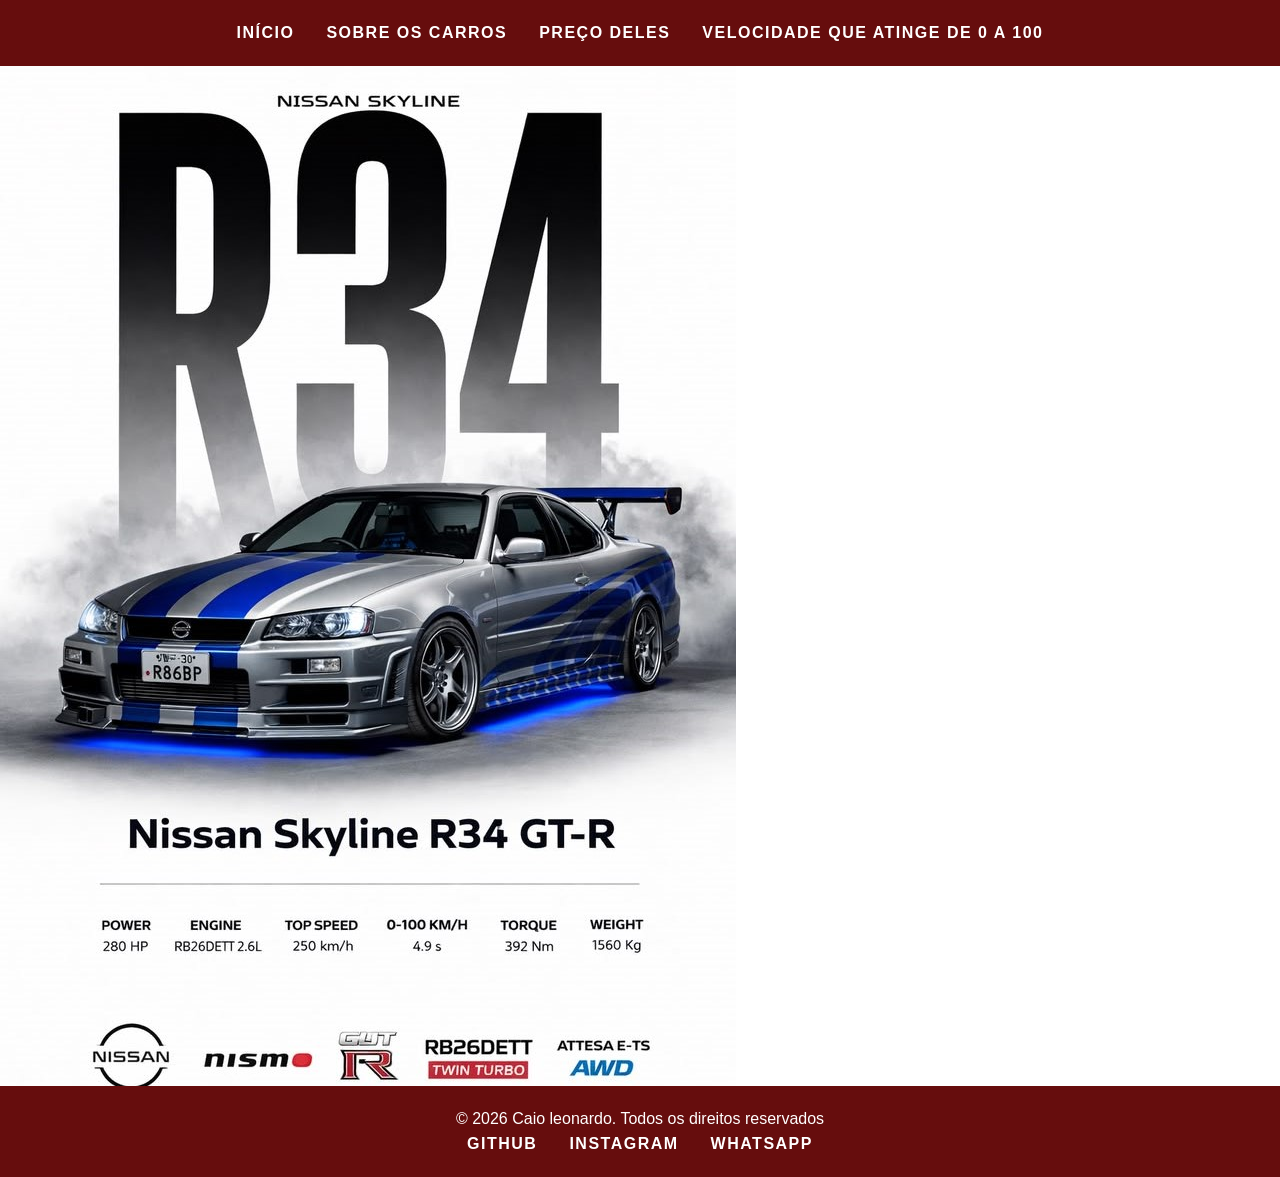
<file: flexbox/r34.html>
<!DOCTYPE html>
<html lang="pt-br">
<head>
    <meta charset="UTF-8">
    <meta name="viewport" content="width=device-width, initial-scale=1.0">
    <title>Nissan Skyline r34</title>
    <link rel="stylesheet" href="carros.css">
</head>
<body>
     <header>
        <nav class="nav">

          <a href="index.html#inicio">Início</a>
          <a href="index.html#sobre">Sobre os Carros</a> 
          <a href="index.html#hobbies">Preço deles</a> 
          <a href="index.html#projetos">Velocidade que atinge de 0 a 100</a> 

        </nav>
    </header>
     <main>
        <img class="foto" src="imagens/R34.jpg" alt="">
    </main>
    <footer>
        <p>&copy; 2026 Caio leonardo. Todos os direitos reservados</p>

        <nav class="nav">
            <a href="#">GitHub</a>
            <a href="https://instagram.com/caioz4m">Instagram</a>
            <a href="https://wa.me/5543991363825" target="_blank">Whatsapp</a>
        </nav>
    </footer>
    
</body>
</html>
</file>
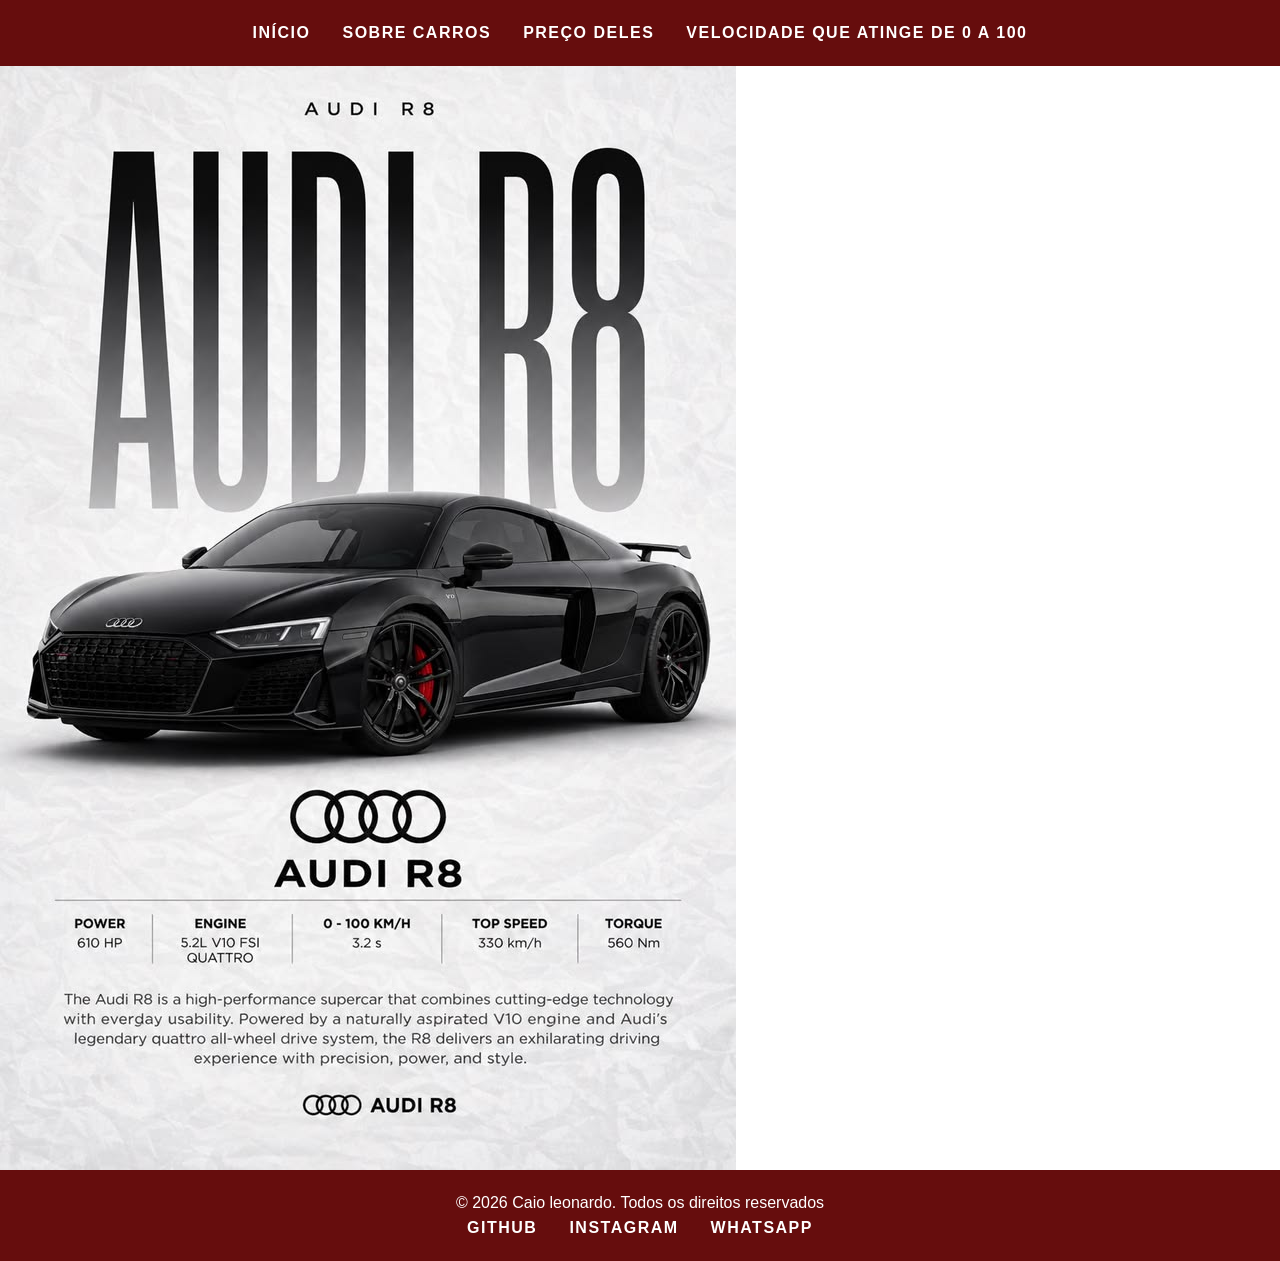
<file: flexbox/r8.html>
<!DOCTYPE html>
<html lang="pt-br">
<head>
    <meta charset="UTF-8">
    <meta name="viewport" content="width=device-width, initial-scale=1.0">
    <title>Audi R8</title>
    <link rel="stylesheet" href="carros.css">
</head>
<body>
     <header>
        <nav class="nav">

          <a href="index.html#inicio">Início</a>
          <a href="index.html#sobre">Sobre Carros</a> 
          <a href="index.html#hobbies">Preço deles</a> 
          <a href="index.html#projetos">Velocidade que atinge de 0 a 100</a> 

        </nav>

    </header>

 <main>
        <img class="foto" src="imagens/R8.jpg" alt="">
    </main>

    <footer>
        <p>&copy; 2026 Caio leonardo. Todos os direitos reservados</p>

        <nav class="nav">
            <a href="#">GitHub</a>
            <a href="https://instagram.com/caioz4m">Instagram</a>
            <a href="https://wa.me/5543991363825" target="_blank">Whatsapp</a>
        </nav>
    </footer>
    
</body>
</html>
</file>
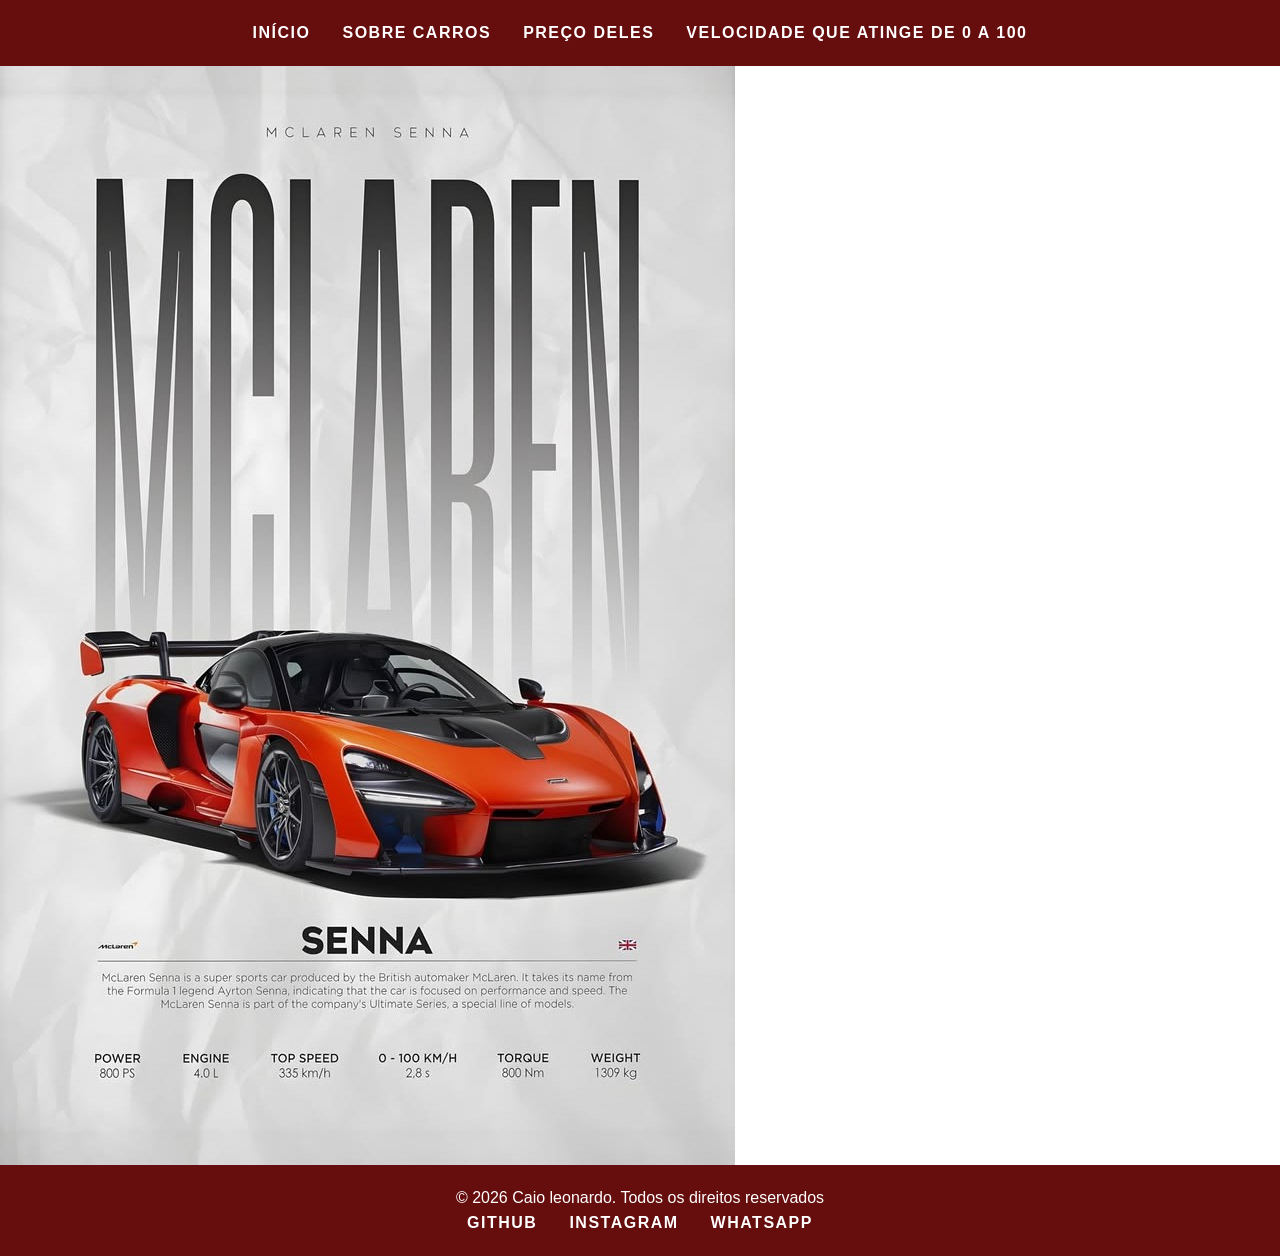
<file: flexbox/senna.html>
<!DOCTYPE html>
<html lang="pt-br">
<head>
    <meta charset="UTF-8">
    <meta name="viewport" content="width=device-width, initial-scale=1.0">
    <title>McLaren Senna</title>
    <link rel="stylesheet" href="carros.css">
</head>
<body>
     <header>
        <nav class="nav">

          <a href="index.html#inicio">Início</a>
          <a href="index.html#sobre">Sobre Carros</a> 
          <a href="index.html#hobbies">Preço deles</a> 
          <a href="index.html#projetos">Velocidade que atinge de 0 a 100</a> 

        </nav>

    </header>

 <main>
        <img class="foto" src="imagens/senna.jpg" alt="">
    </main>

    <footer>
        <p>&copy; 2026 Caio leonardo. Todos os direitos reservados</p>

        <nav class="nav">
            <a href="#">GitHub</a>
            <a href="https://instagram.com/caioz4m">Instagram</a>
            <a href="https://wa.me/5543991363825" target="_blank">Whatsapp</a>
        </nav>
    </footer>
    
</body>
</html>
</file>
<file: flexbox/style.css>
*{
  margin: 0;
  padding: 0;
  box-sizing: border-box;
}

html{
  scroll-behavior: smooth;
}

body{
  font-family: Arial, Helvetica, sans-serif;
  background-color: white;
  color:rgb(255, 255, 255);
  line-height: 1.6;
  margin: 0;
}

header, footer{
  background-color: rgb(102, 13, 13);
  padding: 20px;
}

header .nav, footer .nav{
  display: flex;
  justify-content: center;
  align-items: center;
  gap: 32px;
}

.nav a{
  color: rgb(255, 255, 255);
  text-decoration: none;
  font-weight: bold;
  letter-spacing: 1.5px;
  text-transform: uppercase;
}

.nav a:hover{
  text-decoration: underline;
}

footer p{
  color: rgb(255, 255, 255);
  text-align: center;
}

main{
  max-width: 1000px;
  margin: 0 auto;
  padding: 40px 20px;
}

section{
  background-color:rgb(102, 13, 13) ;
  padding: 30px;
  margin-bottom: 30px;
  border-radius: 10px;
}

section h1, section h2{
  margin-bottom: 15px;
}

#hobbies ol{
  display: flex;
  flex-wrap: wrap;
  gap: 15px;
  list-style: none;
}

#hobbies li{
  background-color: rgb(255, 255, 255);
  color: #222;
  padding: 10px 15px;
  border-radius: 5px;
}

#projetos{
  display: flex;
  flex-direction: column;
  gap: 20px;
}

#projetos article{
  padding: 20px;
  border: 1px solid #222;
  border-radius: 8px;
}

#meio{
 text-align: center;
}

.lado-a-lado{
  display: flex;
  gap: 15px;
}

#projetos article h3{
  margin-bottom: 10px;
}

#projetos article a{
  display: inline-block;
  margin-top: 10px;
  border: 1px solid black;
  padding: 5px 10px;
  color: white;
  background-color: #222;
  border-radius: 8px;
  text-decoration: none;
}

footer p{
margin-bottom: 10px;
}
</file>
<file: flexbox/carros.css>
*{
  margin: 0;
  padding: 0;
  box-sizing: border-box;
}

html{
  scroll-behavior: smooth;
}

body{
  font-family: Arial, Helvetica, sans-serif;
  background-color: white;
  color:rgb(255, 255, 255);
  line-height: 1.6;
  margin: 0;
}

header, footer{
  background-color: rgb(102, 13, 13);
  padding: 20px;
}

header .nav, footer .nav{
  display: flex;
  justify-content: center;
  align-items: center;
  gap: 32px;
}

.nav a{
  color: rgb(255, 255, 255);
  text-decoration: none;
  font-weight: bold;
  letter-spacing: 1.5px;
  text-transform: uppercase;
}

.nav a:hover{
  text-decoration: underline;
}

footer p{
  color: rgb(255, 255, 255);
  text-align: center;
}

.foto{
  display: flex;
  justify-content: center;
  grid-row: span 5 / span 5;
}

.texto-carros{
  font-family: Arial, Helvetica, sans-serif;
  color: rgb(0, 0, 0);
  text-align: center;
  
}

.titulo{
  font-family: 'Franklin Gothic Medium', 'Arial Narrow', Arial, sans-serif;
  color: rgb(102, 13, 13);
  font-weight: bold;
  font-style: italic;
}

.pagina{
  
     display: grid;
    grid-template-columns: repeat(5, 1fr);
    grid-template-rows: repeat(5, 1fr);
    gap: 8px
}

.div2 {
    grid-column: span 4 / span 4;
}

.div3 {
    grid-column: span 2 / span 2;
    grid-row: span 4 / span 4;
    grid-column-start: 2;
    grid-row-start: 2;
}

.div4 {
    grid-column: span 2 / span 2;
    grid-row: span 4 / span 4;
    grid-column-start: 4;
    grid-row-start: 2;
}
</file>
